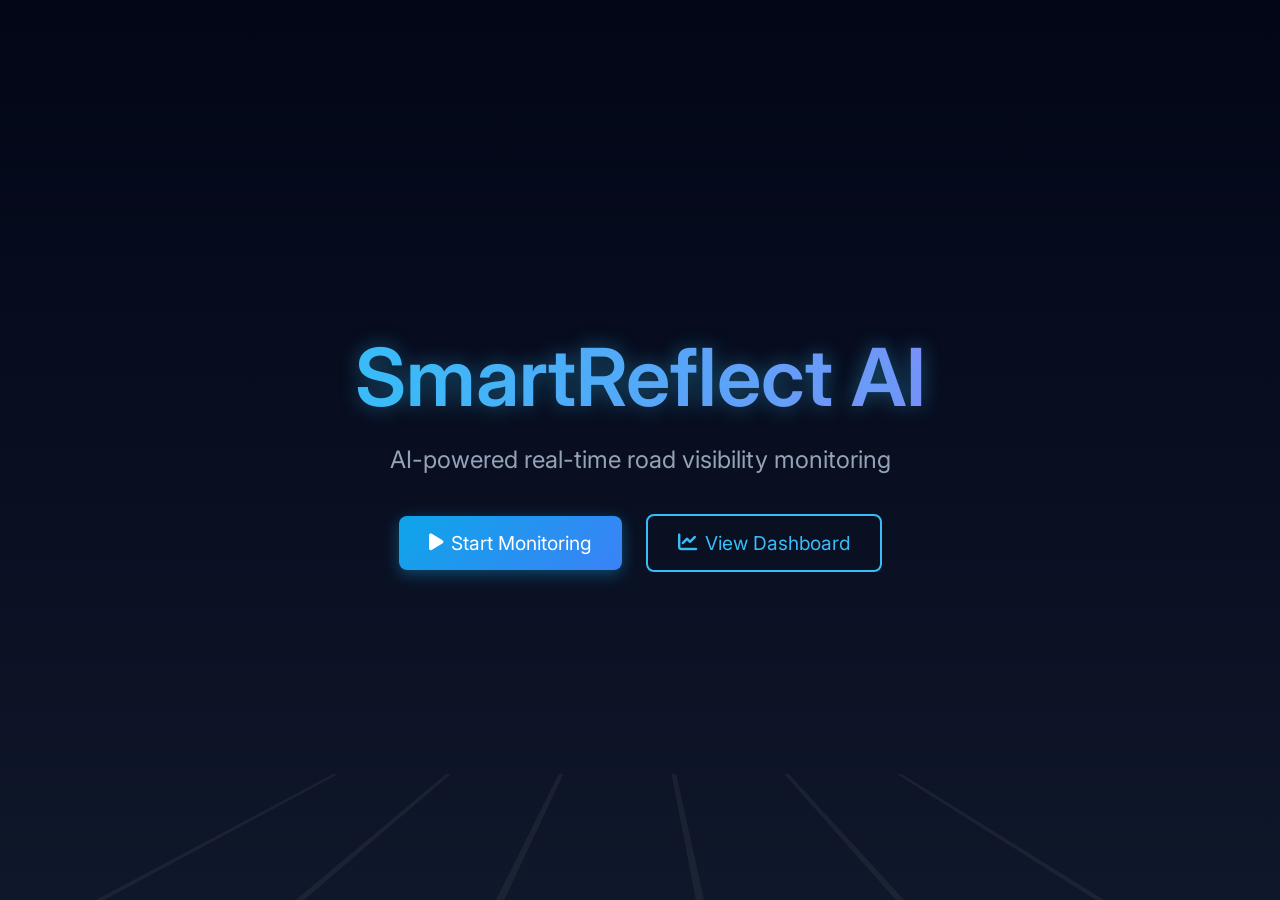
<file: SmartReflect-AI/frontend/index.html>
<!DOCTYPE html>
<html lang="en">
<head>
    <meta charset="UTF-8">
    <meta name="viewport" content="width=device-width, initial-scale=1.0">
    <title>SmartReflect AI | Monitoring System</title>
    <link rel="stylesheet" href="styles.css">
    <!-- FontAwesome for Icons -->
    <link rel="stylesheet" href="https://cdnjs.cloudflare.com/ajax/libs/font-awesome/6.4.0/css/all.min.css">
</head>
<body>

    <section id="landing-page">
        <div class="bg-animation"></div>
        <div class="highway-lines"></div>
        
        <div class="hero-content">
            <h1 class="hero-title">SmartReflect AI</h1>
            <p class="hero-subtitle">AI-powered real-time road visibility monitoring</p>
            
            <div class="action-buttons">
                <!-- Directs to dashboard with auto-simulation context optionally -->
                <a href="dashboard.html" class="btn-primary">
                    <i class="fa-solid fa-play" style="margin-right: 8px;"></i> Start Monitoring
                </a>
                <a href="dashboard.html" class="btn-outline">
                    <i class="fa-solid fa-chart-line" style="margin-right: 8px;"></i> View Dashboard
                </a>
            </div>
        </div>
    </section>

</body>
</html>
</file>
<file: SmartReflect-AI/frontend/styles.css>
@import url('https://fonts.googleapis.com/css2?family=Inter:wght@300;400;600;700&display=swap');

:root {
  --bg-dark: #0f172a;
  --card-bg: rgba(30, 41, 59, 0.7);
  --text-primary: #f8fafc;
  --text-secondary: #94a3b8;
  --primary: #38bdf8;
  --primary-glow: rgba(56, 189, 248, 0.4);
  --success: #10b981;
  --warning: #f59e0b;
  --danger: #ef4444;
  --glass-border: rgba(255, 255, 255, 0.1);
  --font-main: 'Inter', sans-serif;
  --sidebar-w: 250px;
}

* {
  box-sizing: border-box;
  margin: 0;
  padding: 0;
}

body {
  font-family: var(--font-main);
  background: var(--bg-dark);
  color: var(--text-primary);
  min-height: 100vh;
  overflow-x: hidden;
}

html {
  scroll-behavior: smooth;
}

/* Utility / Glass */
.glass {
  background: var(--card-bg);
  backdrop-filter: blur(12px);
  -webkit-backdrop-filter: blur(12px);
  border: 1px solid var(--glass-border);
  border-radius: 16px;
  box-shadow: 0 4px 30px rgba(0, 0, 0, 0.5);
  transition: transform 0.3s ease, box-shadow 0.3s ease;
}

.glass:hover {
  transform: translateY(-5px);
  box-shadow: 0 10px 40px rgba(0, 0, 0, 0.7), 0 0 15px var(--primary-glow);
}

h1, h2, h3, h4 {
  font-weight: 600;
  color: var(--text-primary);
}

/* --- LANDING PAGE --- */
#landing-page {
  position: relative;
  height: 100vh;
  display: flex;
  flex-direction: column;
  justify-content: center;
  align-items: center;
  text-align: center;
  overflow: hidden;
}

.bg-animation {
  position: absolute;
  top: 0; left: 0; right: 0; bottom: 0;
  background: linear-gradient(to bottom, #020617, #0f172a);
  z-index: -2;
}

.highway-lines {
  position: absolute;
  bottom: 0;
  width: 100%;
  height: 50%;
  background-image: repeating-linear-gradient(90deg, transparent 0, transparent 48%, rgba(255,255,255,0.1) 48%, rgba(255,255,255,0.1) 52%, transparent 52%, transparent 100%);
  background-size: 200px 100%;
  transform: perspective(500px) rotateX(60deg);
  transform-origin: bottom center;
  opacity: 0.5;
  animation: moveRoad 2s linear infinite;
  z-index: -1;
}

@keyframes moveRoad {
  from { background-position: 0 0; }
  to { background-position: 0 100%; }
}

.hero-content {
  z-index: 10;
  animation: fadeIn 1.5s ease;
}

.hero-title {
  font-size: 5rem;
  background: linear-gradient(90deg, #38bdf8, #818cf8);
  -webkit-background-clip: text;
  -webkit-text-fill-color: transparent;
  margin-bottom: 20px;
  text-shadow: 0 0 20px var(--primary-glow);
}

.hero-subtitle {
  font-size: 1.5rem;
  color: var(--text-secondary);
  margin-bottom: 40px;
}

.btn-primary {
  padding: 15px 30px;
  font-size: 1.2rem;
  color: #fff;
  background: linear-gradient(135deg, #0ea5e9, #3b82f6);
  border: none;
  border-radius: 8px;
  cursor: pointer;
  box-shadow: 0 4px 15px rgba(14, 165, 233, 0.4);
  transition: all 0.3s ease;
  text-decoration: none;
  display: inline-flex;
  align-items: center;
  justify-content: center;
  margin: 0 10px;
}

.btn-primary:hover {
  transform: translateY(-2px);
  box-shadow: 0 6px 20px rgba(14, 165, 233, 0.6), 0 0 10px #38bdf8;
}

.btn-outline {
  padding: 15px 30px;
  font-size: 1.2rem;
  color: var(--primary);
  background: transparent;
  border: 2px solid var(--primary);
  border-radius: 8px;
  cursor: pointer;
  transition: all 0.3s ease;
  text-decoration: none;
  display: inline-flex;
  align-items: center;
  justify-content: center;
  margin: 0 10px;
}

.btn-outline:hover {
  background: rgba(56, 189, 248, 0.1);
  box-shadow: 0 0 15px var(--primary-glow);
}

@keyframes fadeIn {
  from { opacity: 0; transform: translateY(20px); }
  to { opacity: 1; transform: translateY(0); }
}

/* --- DASHBOARD --- */
.dashboard-layout {
  display: flex;
  height: 100vh;
}

.sidebar {
  width: var(--sidebar-w);
  background: var(--card-bg);
  backdrop-filter: blur(10px);
  border-right: 1px solid var(--glass-border);
  padding: 20px;
  display: flex;
  flex-direction: column;
}

.brand {
  font-size: 1.5rem;
  font-weight: 700;
  color: var(--primary);
  margin-bottom: 40px;
  display: flex;
  align-items: center;
  gap: 10px;
  text-decoration: none;
}

.nav-links {
  list-style: none;
  flex-grow: 1;
}

.nav-links li {
  margin-bottom: 15px;
}

.nav-links a {
  color: var(--text-secondary);
  text-decoration: none;
  font-size: 1.1rem;
  padding: 12px 15px;
  border-radius: 8px;
  display: flex;
  align-items: center;
  gap: 15px;
  transition: all 0.3s;
}

.nav-links a:hover, .nav-links a.active {
  background: rgba(56, 189, 248, 0.1);
  color: var(--primary);
  box-shadow: inset 4px 0 0 var(--primary);
}

.main-content {
  flex-grow: 1;
  padding: 30px;
  overflow-y: auto;
}

.topbar {
  display: flex;
  justify-content: space-between;
  align-items: center;
  margin-bottom: 30px;
}

.dashboard-grid {
  display: grid;
  grid-template-columns: repeat(12, 1fr);
  gap: 20px;
}

.col-12 { grid-column: span 12; }
.col-8 { grid-column: span 8; }
.col-4 { grid-column: span 4; }
.col-6 { grid-column: span 6; }

.card {
  padding: 20px;
  display: flex;
  flex-direction: column;
}

.card-header {
  font-size: 1.2rem;
  margin-bottom: 15px;
  display: flex;
  justify-content: space-between;
  align-items: center;
}

/* Indicators */
.status-indicator {
  padding: 5px 12px;
  border-radius: 20px;
  font-size: 0.9rem;
  font-weight: 600;
  display: inline-block;
  transition: all 0.3s ease;
}

.status-high { background: rgba(16, 185, 129, 0.2); color: var(--success); border: 1px solid var(--success); }
.status-medium { background: rgba(245, 158, 11, 0.2); color: var(--warning); border: 1px solid var(--warning); }
.status-low { background: rgba(239, 68, 68, 0.2); color: var(--danger); border: 1px solid var(--danger); box-shadow: 0 0 10px rgba(239,68,68,0.5); }

/* Live Video placeholder */
.video-container {
  width: 100%;
  height: 200px;
  background: #000;
  border-radius: 10px;
  position: relative;
  overflow: hidden;
  display: flex;
  justify-content: center;
  align-items: center;
  color: var(--text-secondary);
}

.video-container::after {
  content: '';
  position: absolute;
  top: 10px; right: 10px;
  width: 10px; height: 10px;
  background: red;
  border-radius: 50%;
  animation: blink 1s infinite alternate;
}

@keyframes blink {
  from { opacity: 1; }
  to { opacity: 0; }
}

/* Data stats */
.stats-container {
  display: flex;
  justify-content: space-between;
  margin-top: 15px;
}

.stat-item {
  text-align: center;
}

.stat-value {
  font-size: 1.8rem;
  font-weight: 700;
  color: var(--primary);
  transition: all 0.3s ease;
}

.stat-label {
  font-size: 0.9rem;
  color: var(--text-secondary);
}

/* Map area */
#map {
  width: 100%;
  height: 300px;
  border-radius: 10px;
  background: #1e293b;
  z-index: 1;
}

/* Alerts */
.alert-list {
  display: flex;
  flex-direction: column;
  gap: 10px;
  max-height: 300px;
  overflow-y: auto;
}

.alert-list::-webkit-scrollbar {
  width: 5px;
}
.alert-list::-webkit-scrollbar-thumb {
  background: var(--glass-border);
  border-radius: 5px;
}

.alert-item {
  background: rgba(255,255,255,0.05);
  padding: 15px;
  border-radius: 8px;
  border-left: 4px solid var(--primary);
  display: flex;
  justify-content: space-between;
  align-items: center;
  animation: slideIn 0.4s cubic-bezier(0.175, 0.885, 0.32, 1.275);
}

.alert-item.danger {
  border-left-color: var(--danger);
  background: rgba(239,68,68,0.1);
  box-shadow: 0 0 10px rgba(239,68,68,0.2);
}
.alert-item.warning {
  border-left-color: var(--warning);
  background: rgba(245, 158, 11, 0.1);
}
.alert-item.success {
  border-left-color: var(--success);
  background: rgba(16, 185, 129, 0.1);
}

@keyframes slideIn {
  from { transform: translateX(50px); opacity: 0; }
  to { transform: translateX(0); opacity: 1; }
}

.alert-time {
  font-size: 0.8rem;
  color: var(--text-secondary);
}

/* Table */
.table-responsive {
  overflow-x: auto;
}
.data-table {
  width: 100%;
  border-collapse: collapse;
}

.data-table th, .data-table td {
  padding: 12px 15px;
  text-align: left;
  border-bottom: 1px solid var(--glass-border);
}

.data-table th {
  color: var(--text-secondary);
  font-weight: 600;
}

.data-table tbody tr {
  transition: background 0.2s;
}

.data-table tbody tr:hover {
  background: rgba(255,255,255,0.05);
}

/* Spinner */
.spinner {
  width: 20px;
  height: 20px;
  border: 3px solid rgba(255,255,255,0.3);
  border-radius: 50%;
  border-top-color: #fff;
  animation: spin 1s linear infinite;
  display: none;
}

.spinner.active {
  display: inline-block;
  vertical-align: middle;
  margin-left: 10px;
}

@keyframes spin {
  to { transform: rotate(360deg); }
}

/* Responsive */
@media(max-width: 1024px) {
  .col-8, .col-4 { grid-column: span 12; }
}
@media(max-width: 768px) {
  .dashboard-layout { flex-direction: column; }
  .sidebar { width: 100%; height: auto; border-right: none; border-bottom: 1px solid var(--glass-border); padding: 10px 20px; }
  .nav-links { display: flex; flex-wrap: wrap; gap: 10px; }
  .nav-links li { margin-bottom: 0; }
  .col-6 { grid-column: span 12; }
  .hero-title { font-size: 3.5rem; }
}
</file>
